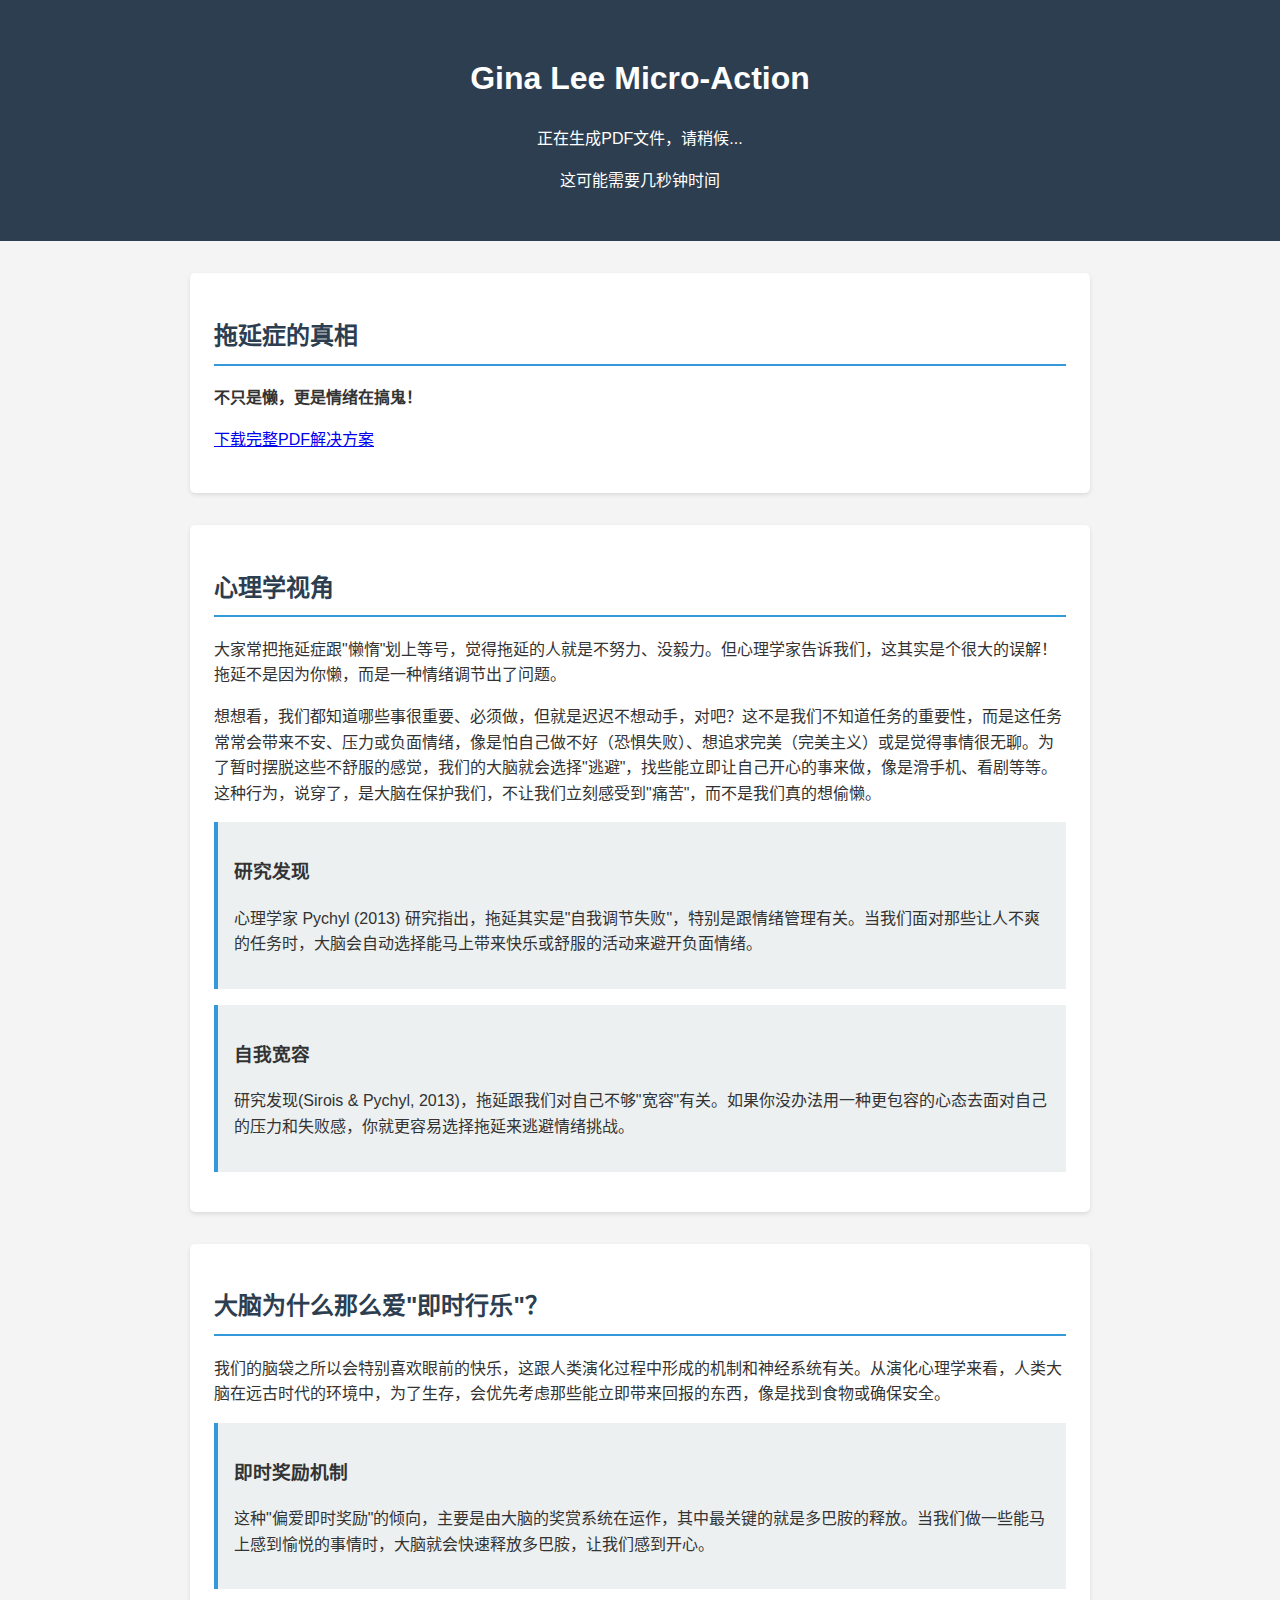
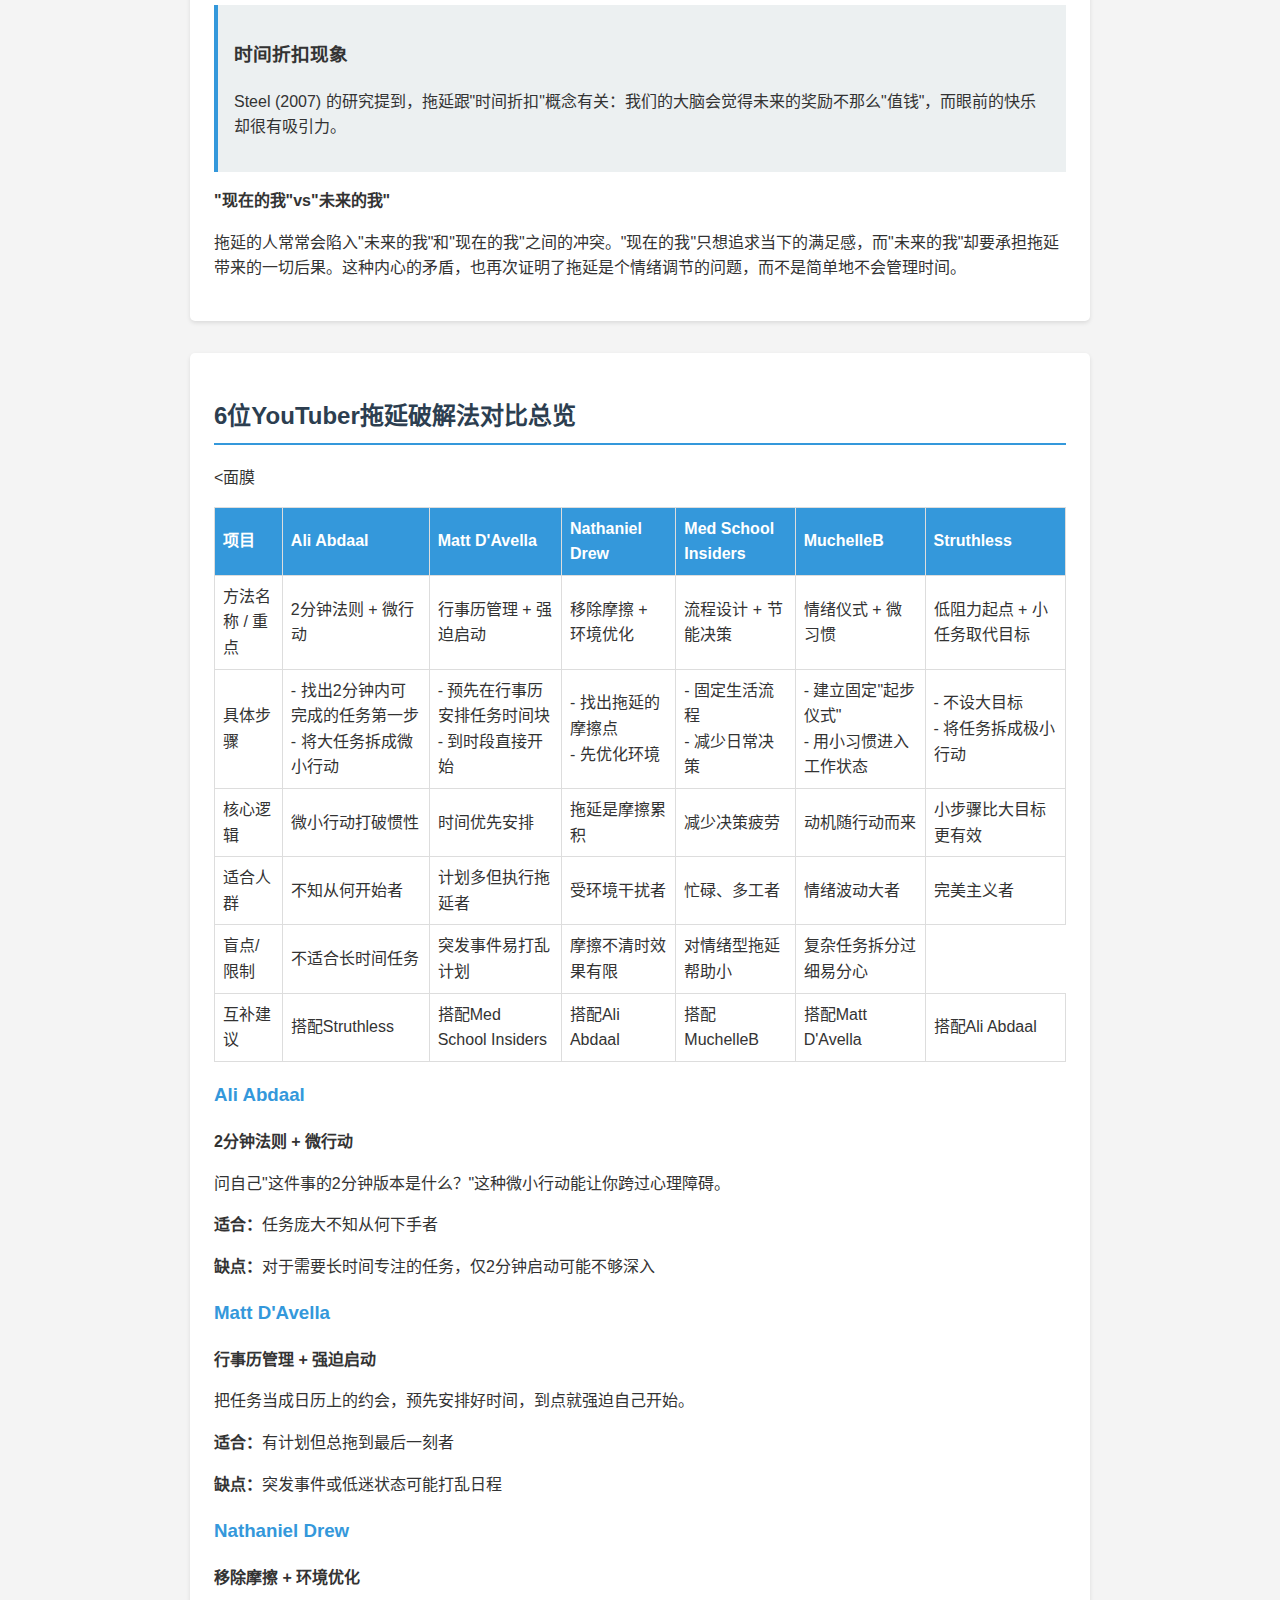
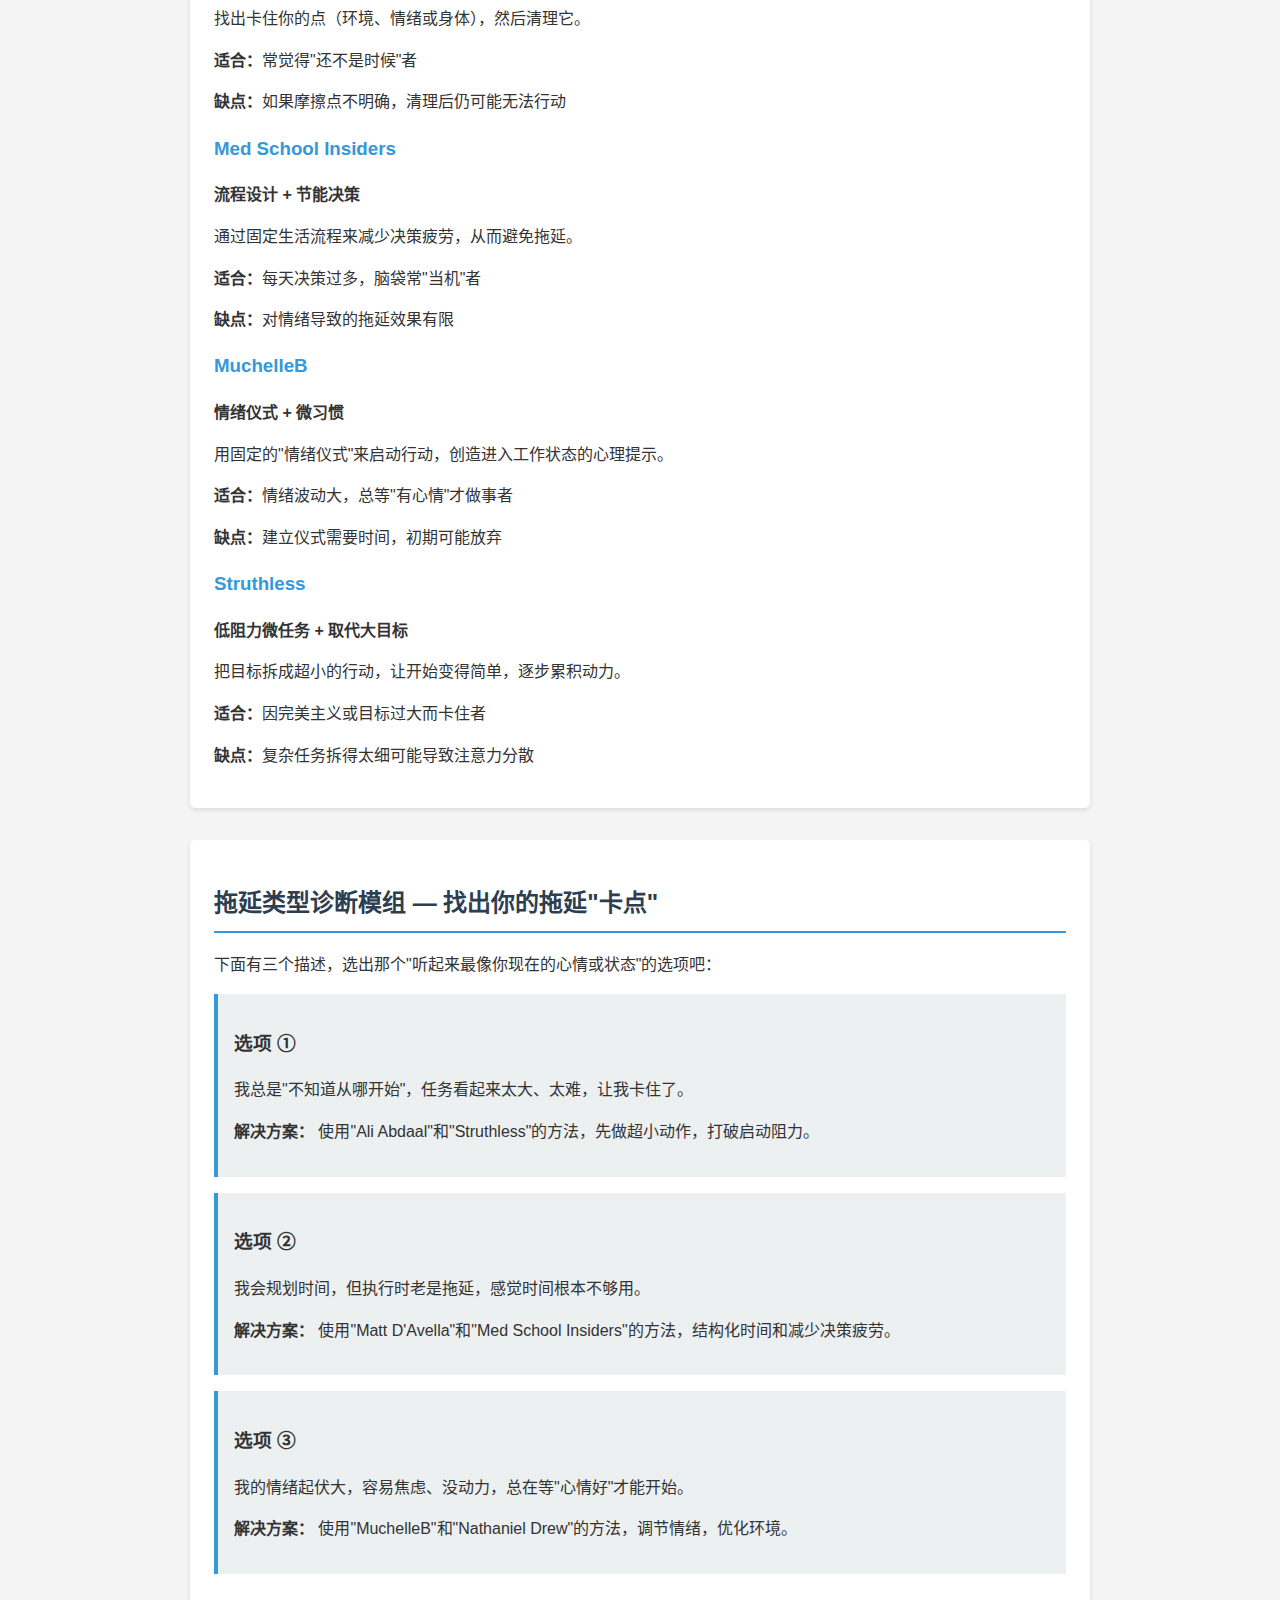
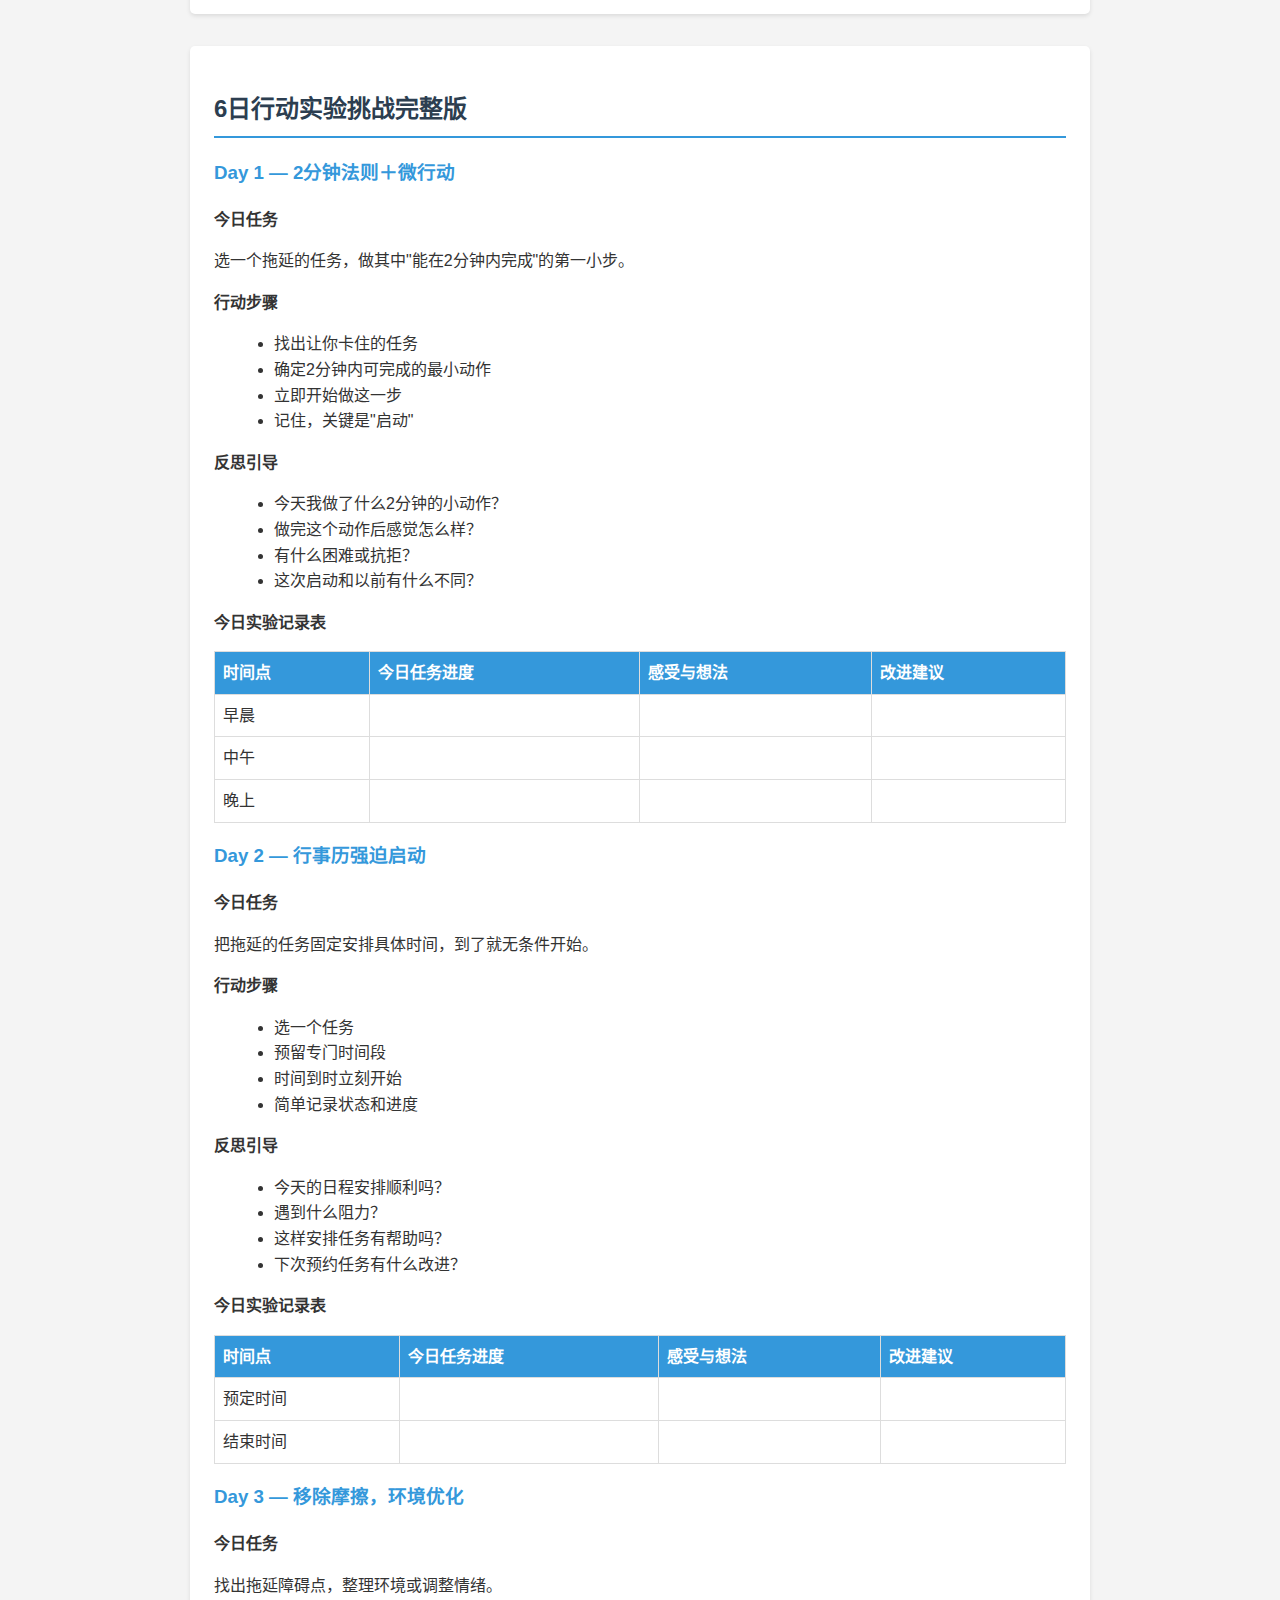
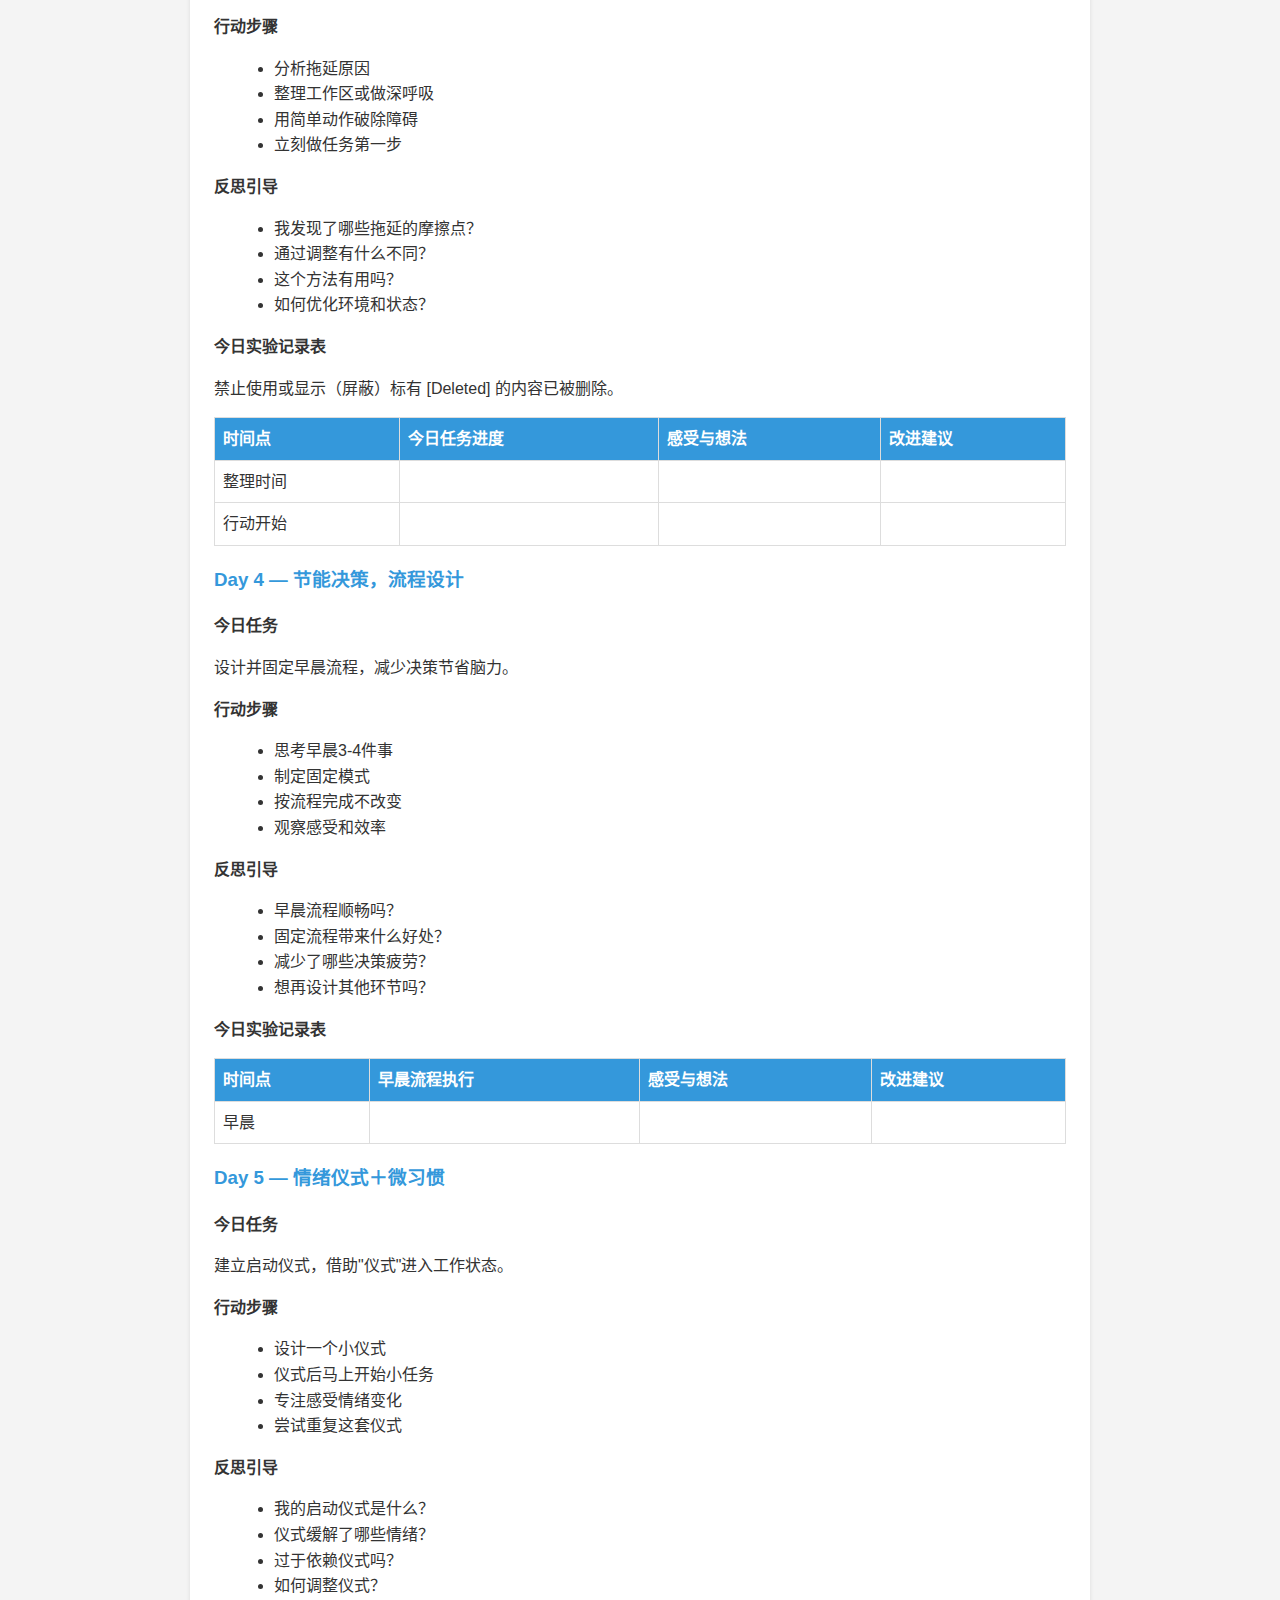
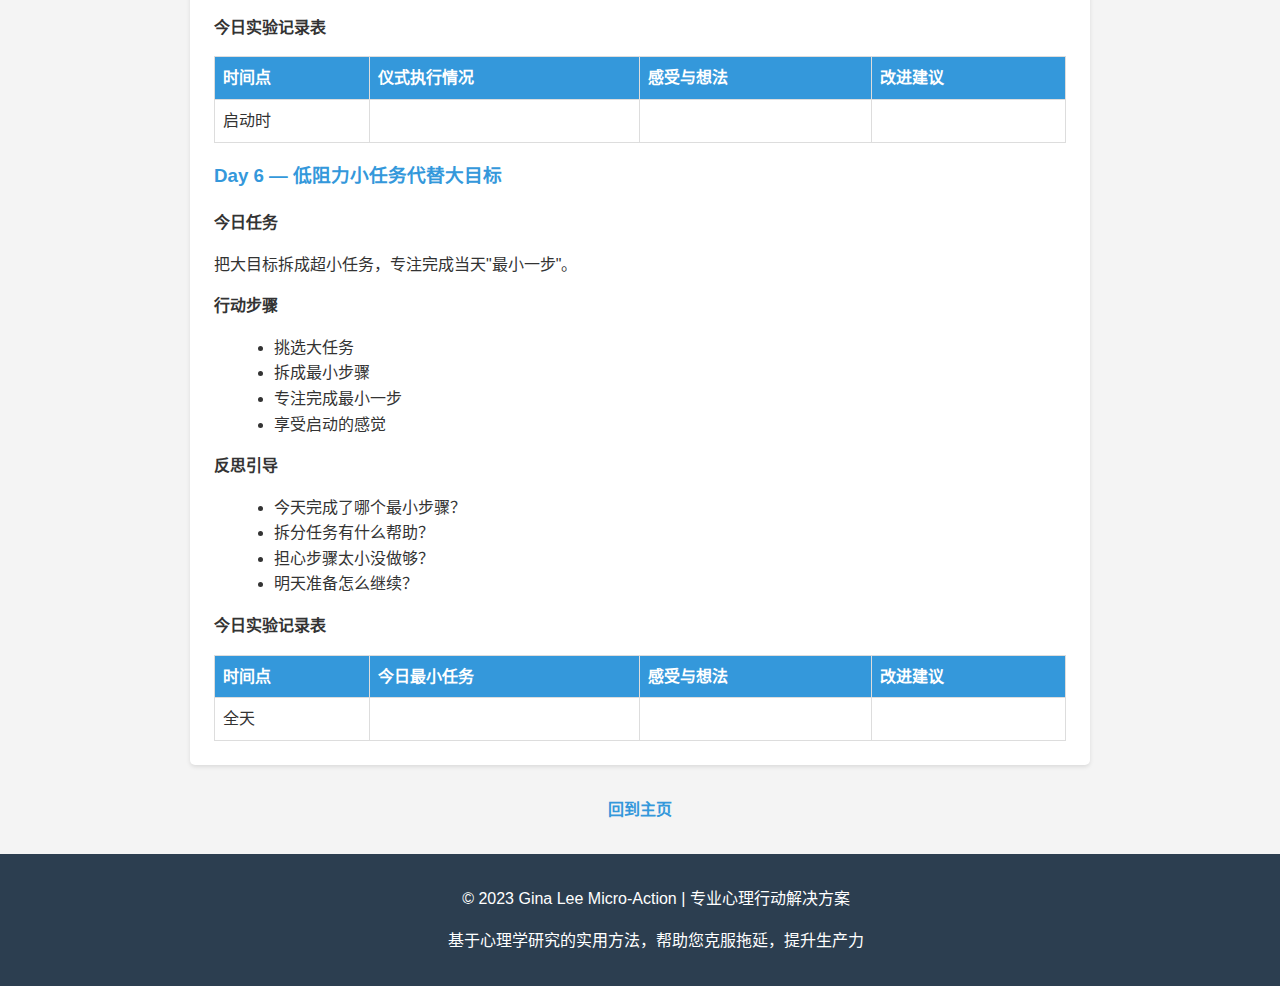
<file: another-page.html>
<!DOCTYPE html>
<html lang="zh-CN">
<head>
    <meta charset="UTF-8">
    <meta name="viewport" content="width=device-width, initial-scale=1.0">
    <title>Gina Lee Micro-Action</title>
    <style>
        body {
            font-family: Arial, sans-serif;
            line-height: 1.6;
            margin: 0;
            padding: 0;
            background-color: #f4f4f4;
            color: #333;
        }
        header {
            background-color: #2c3e50;
            color: white;
            text-align: center;
            padding: 2rem;
        }
        .container {
            max-width: 900px;
            margin: 2rem auto;
            padding: 0 1rem;
        }
        .section {
            margin-bottom: 2rem;
            background-color: #fff;
            padding: 1.5rem;
            border-radius: 5px;
            box-shadow: 0 2px 4px rgba(0, 0, 0, 0.1);
        }
        .section h2 {
            color: #2c3e50;
            border-bottom: 2px solid #3498db;
            padding-bottom: 0.5rem;
        }
        .subsection {
            margin-top: 1rem;
        }
        .subsection h3 {
            color: #3498db;
        }
        ul {
            list-style-type: disc;
            margin-left: 20px;
        }
        table {
            width: 100%;
            border-collapse: collapse;
            margin-top: 1rem;
        }
        th, td {
            border: 1px solid #ddd;
            padding: 0.5rem;
            text-align: left;
        }
        th {
            background-color: #3498db;
            color: white;
        }
        .highlight {
            background-color: #ecf0f1;
            padding: 1rem;
            border-left: 4px solid #3498db;
            margin: 1rem 0;
        }
        .back-to-index {
            text-align: center;
            margin: 2rem 0;
        }
        .back-to-index a {
            color: #3498db;
            text-decoration: none;
            font-weight: bold;
        }
        footer {
            text-align: center;
            padding: 1rem;
            background-color: #2c3e50;
            color: white;
            position: relative;
            bottom: 0;
            width: 100%;
        }
    </style>
</head>
<body>
    <header>
        <h1>Gina Lee Micro-Action</h1>
        <p>正在生成PDF文件，请稍候...</p>
        <p>这可能需要几秒钟时间</p>
    </header>

    <div class="container">
        <div class="section">
            <h2>拖延症的真相</h2>
            <p><strong>不只是懒，更是情绪在搞鬼！</strong></p>
            <p><a href="#">下载完整PDF解决方案</a></p>
        </div>

        <div class="section">
            <h2>心理学视角</h2>
            <p>大家常把拖延症跟"懒惰"划上等号，觉得拖延的人就是不努力、没毅力。但心理学家告诉我们，这其实是个很大的误解！拖延不是因为你懒，而是一种情绪调节出了问题。</p>
            <p>想想看，我们都知道哪些事很重要、必须做，但就是迟迟不想动手，对吧？这不是我们不知道任务的重要性，而是这任务常常会带来不安、压力或负面情绪，像是怕自己做不好（恐惧失败）、想追求完美（完美主义）或是觉得事情很无聊。为了暂时摆脱这些不舒服的感觉，我们的大脑就会选择"逃避"，找些能立即让自己开心的事来做，像是滑手机、看剧等等。这种行为，说穿了，是大脑在保护我们，不让我们立刻感受到"痛苦"，而不是我们真的想偷懒。</p>
            <div class="highlight">
                <h3>研究发现</h3>
                <p>心理学家 Pychyl (2013) 研究指出，拖延其实是"自我调节失败"，特别是跟情绪管理有关。当我们面对那些让人不爽的任务时，大脑会自动选择能马上带来快乐或舒服的活动来避开负面情绪。</p>
            </div>
            <div class="highlight">
                <h3>自我宽容</h3>
                <p>研究发现(Sirois & Pychyl, 2013)，拖延跟我们对自己不够"宽容"有关。如果你没办法用一种更包容的心态去面对自己的压力和失败感，你就更容易选择拖延来逃避情绪挑战。</p>
            </div>
        </div>

        <div class="section">
            <h2>大脑为什么那么爱"即时行乐"？</h2>
            <p>我们的脑袋之所以会特别喜欢眼前的快乐，这跟人类演化过程中形成的机制和神经系统有关。从演化心理学来看，人类大脑在远古时代的环境中，为了生存，会优先考虑那些能立即带来回报的东西，像是找到食物或确保安全。</p>
            <div class="highlight">
                <h3>即时奖励机制</h3>
                <p>这种"偏爱即时奖励"的倾向，主要是由大脑的奖赏系统在运作，其中最关键的就是多巴胺的释放。当我们做一些能马上感到愉悦的事情时，大脑就会快速释放多巴胺，让我们感到开心。</p>
            </div>
            <div class="highlight">
                <h3>时间折扣现象</h3>
                <p>Steel (2007) 的研究提到，拖延跟"时间折扣"概念有关：我们的大脑会觉得未来的奖励不那么"值钱"，而眼前的快乐却很有吸引力。</p>
            </div>
            <p><strong>"现在的我"vs"未来的我"</strong></p>
            <p>拖延的人常常会陷入"未来的我"和"现在的我"之间的冲突。"现在的我"只想追求当下的满足感，而"未来的我"却要承担拖延带来的一切后果。这种内心的矛盾，也再次证明了拖延是个情绪调节的问题，而不是简单地不会管理时间。</p>
        </div>

        <div class="section">
            <h2>6位YouTuber拖延破解法对比总览</h2>
            <table>
                <tr>
                    <th>项目</th>
                    <th>Ali Abdaal</th>
                    <th>Matt D'Avella</th>
                    <th>Nathaniel Drew</th>
                    <th>Med School Insiders</th>
                    <th>MuchelleB</th>
                    <th>Struthless</th>
                </tr>
                <tr>
                    <td>方法名称 / 重点</td>
                    <td>2分钟法则 + 微行动</td>
                    <td>行事历管理 + 强迫启动</td>
                    <td>移除摩擦 + 环境优化</td>
                    <td>流程设计 + 节能决策</td>
                    <td>情绪仪式 + 微习惯</td>
                    <td>低阻力起点 + 小任务取代目标</td>
                </tr>
                <tr>
                    <td>具体步骤</td>
                    <td>- 找出2分钟内可完成的任务第一步<br>- 将大任务拆成微小行动</td>
                    <td>- 预先在行事历安排任务时间块<br>- 到时段直接开始</td>
                    <td>- 找出拖延的摩擦点<br>- 先优化环境</td>
                    <td>- 固定生活流程<br>- 减少日常决策</td>
                    <td>- 建立固定"起步仪式"<br>- 用小习惯进入工作状态</td>
                    <td>- 不设大目标<br>- 将任务拆成极小行动</td>
                </tr>
                <tr>
                    <td>核心逻辑</td>
                    <td>微小行动打破惯性</td>
                    <td>时间优先安排</td>
                    <td>拖延是摩擦累积</td>
                    <td>减少决策疲劳</td>
                    <td>动机随行动而来</td>
                    <td>小步骤比大目标更有效</td>
                </tr>
                <tr>
                    <td>适合人群</td>
                    <td>不知从何开始者</td>
                    <td>计划多但执行拖延者</td>
                    <td>受环境干扰者</td>
                    <td>忙碌、多工者</td>
                    <td>情绪波动大者</td>
                    <td>完美主义者</td>
                </tr>
                <tr>
                    <td>盲点/限制</td>
                    <td>不适合长时间任务</td>
                    <td>突发事件易打乱计划</td>
                    <td>摩擦不清时效果有限</td>
                    <td>对情绪型拖延帮助小</td>
                    <面膜
                    <td>复杂任务拆分过细易分心</td>
                </tr>
                <tr>
                    <td>互补建议</td>
                    <td>搭配Struthless</td>
                    <td>搭配Med School Insiders</td>
                    <td>搭配Ali Abdaal</td>
                    <td>搭配MuchelleB</td>
                    <td>搭配Matt D'Avella</td>
                    <td>搭配Ali Abdaal</td>
                </tr>
            </table>
            <div class="subsection">
                <h3>Ali Abdaal</h3>
                <p><strong>2分钟法则 + 微行动</strong></p>
                <p>问自己"这件事的2分钟版本是什么？"这种微小行动能让你跨过心理障碍。</p>
                <p><strong>适合：</strong>任务庞大不知从何下手者</p>
                <p><strong>缺点：</strong>对于需要长时间专注的任务，仅2分钟启动可能不够深入</p>
            </div>
            <div class="subsection">
                <h3>Matt D'Avella</h3>
                <p><strong>行事历管理 + 强迫启动</strong></p>
                <p>把任务当成日历上的约会，预先安排好时间，到点就强迫自己开始。</p>
                <p><strong>适合：</strong>有计划但总拖到最后一刻者</p>
                <p><strong>缺点：</strong>突发事件或低迷状态可能打乱日程</p>
            </div>
            <div class="subsection">
                <h3>Nathaniel Drew</h3>
                <p><strong>移除摩擦 + 环境优化</strong></p>
                <p>找出卡住你的点（环境、情绪或身体），然后清理它。</p>
                <p><strong>适合：</strong>常觉得"还不是时候"者</p>
                <p><strong>缺点：</strong>如果摩擦点不明确，清理后仍可能无法行动</p>
            </div>
            <div class="subsection">
                <h3>Med School Insiders</h3>
                <p><strong>流程设计 + 节能决策</strong></p>
                <p>通过固定生活流程来减少决策疲劳，从而避免拖延。</p>
                <p><strong>适合：</strong>每天决策过多，脑袋常"当机"者</p>
                <p><strong>缺点：</strong>对情绪导致的拖延效果有限</p>
            </div>
            <div class="subsection">
                <h3>MuchelleB</h3>
                <p><strong>情绪仪式 + 微习惯</strong></p>
                <p>用固定的"情绪仪式"来启动行动，创造进入工作状态的心理提示。</p>
                <p><strong>适合：</strong>情绪波动大，总等"有心情"才做事者</p>
                <p><strong>缺点：</strong>建立仪式需要时间，初期可能放弃</p>
            </div>
            <div class="subsection">
                <h3>Struthless</h3>
                <p><strong>低阻力微任务 + 取代大目标</strong></p>
                <p>把目标拆成超小的行动，让开始变得简单，逐步累积动力。</p>
                <p><strong>适合：</strong>因完美主义或目标过大而卡住者</p>
                <p><strong>缺点：</strong>复杂任务拆得太细可能导致注意力分散</p>
            </div>
        </div>

        <div class="section">
            <h2>拖延类型诊断模组 — 找出你的拖延"卡点"</h2>
            <p>下面有三个描述，选出那个"听起来最像你现在的心情或状态"的选项吧：</p>
            <div class="highlight">
                <h3>选项 ①</h3>
                <p>我总是"不知道从哪开始"，任务看起来太大、太难，让我卡住了。</p>
                <p><strong>解决方案：</strong> 使用"Ali Abdaal"和"Struthless"的方法，先做超小动作，打破启动阻力。</p>
            </div>
            <div class="highlight">
                <h3>选项 ②</h3>
                <p>我会规划时间，但执行时老是拖延，感觉时间根本不够用。</p>
                <p><strong>解决方案：</strong> 使用"Matt D'Avella"和"Med School Insiders"的方法，结构化时间和减少决策疲劳。</p>
            </div>
            <div class="highlight">
                <h3>选项 ③</h3>
                <p>我的情绪起伏大，容易焦虑、没动力，总在等"心情好"才能开始。</p>
                <p><strong>解决方案：</strong> 使用"MuchelleB"和"Nathaniel Drew"的方法，调节情绪，优化环境。</p>
            </div>
        </div>

        <div class="section">
            <h2>6日行动实验挑战完整版</h2>
            <div class="subsection">
                <h3>Day 1 — 2分钟法则＋微行动</h3>
                <p><strong>今日任务</strong></p>
                <p>选一个拖延的任务，做其中"能在2分钟内完成"的第一小步。</p>
                <p><strong>行动步骤</strong></p>
                <ul>
                    <li>找出让你卡住的任务</li>
                    <li>确定2分钟内可完成的最小动作</li>
                    <li>立即开始做这一步</li>
                    <li>记住，关键是"启动"</li>
                </ul>
                <p><strong>反思引导</strong></p>
                <ul>
                    <li>今天我做了什么2分钟的小动作？</li>
                    <li>做完这个动作后感觉怎么样？</li>
                    <li>有什么困难或抗拒？</li>
                    <li>这次启动和以前有什么不同？</li>
                </ul>
                <p><strong>今日实验记录表</strong></p>
                <table>
                    <tr>
                        <th>时间点</th>
                        <th>今日任务进度</th>
                        <th>感受与想法</th>
                        <th>改进建议</th>
                    </tr>
                    <tr>
                        <td>早晨</td>
                        <td></td>
                        <td></td>
                        <td></td>
                    </tr>
                    <tr>
                        <td>中午</td>
                        <td></td>
                        <td></td>
                        <td></td>
                    </tr>
                    <tr>
                        <td>晚上</td>
                        <td></td>
                        <td></td>
                        <td></td>
                    </tr>
                </table>
            </div>
            <div class="subsection">
                <h3>Day 2 — 行事历强迫启动</h3>
                <p><strong>今日任务</strong></p>
                <p>把拖延的任务固定安排具体时间，到了就无条件开始。</p>
                <p><strong>行动步骤</strong></p>
                <ul>
                    <li>选一个任务</li>
                    <li>预留专门时间段</li>
                    <li>时间到时立刻开始</li>
                    <li>简单记录状态和进度</li>
                </ul>
                <p><strong>反思引导</strong></p>
                <ul>
                    <li>今天的日程安排顺利吗？</li>
                    <li>遇到什么阻力？</li>
                    <li>这样安排任务有帮助吗？</li>
                    <li>下次预约任务有什么改进？</li>
                </ul>
                <p><strong>今日实验记录表</strong></p>
                <table>
                    <tr>
                        <th>时间点</th>
                        <th>今日任务进度</th>
                        <th>感受与想法</th>
                        <th>改进建议</th>
                    </tr>
                    <tr>
                        <td>预定时间</td>
                        <td></td>
                        <td></td>
                        <td></td>
                    </tr>
                    <tr>
                        <td>结束时间</td>
                        <td></td>
                        <td></td>
                        <td></td>
                    </tr>
                </table>
            </div>
            <div class="subsection">
                <h3>Day 3 — 移除摩擦，环境优化</h3>
                <p><strong>今日任务</strong></p>
                <p>找出拖延障碍点，整理环境或调整情绪。</p>
                <p><strong>行动步骤</strong></p>
                <ul>
                    <li>分析拖延原因</li>
                    <li>整理工作区或做深呼吸</li>
                    <li>用简单动作破除障碍</li>
                    <li>立刻做任务第一步</li>
                </ul>
                <p><strong>反思引导</strong></p>
                <ul>
                    <li>我发现了哪些拖延的摩擦点？</li>
                    <li>通过调整有什么不同？</li>
                    <li>这个方法有用吗？</li>
                    <li>如何优化环境和状态？</li>
                </ul>
                <p><strong>今日实验记录表</strong></p>
                <table>
                    <tr>
                        <th>时间点</th>
                        <th>今日任务进度</th>
                        <th>感受与想法</th>
                        <th>改进建议</th>
                    </tr>
                    <tr>
                        <td>整理时间</td>
                        <td></td>
                        <td></td>
                        <td></td>
                    </tr>
                    <tr>
                        <td>行动开始</td>
                        <td></td>
                        <td></td>
                        <td></td>
                   禁止使用或显示（屏蔽）标有 [Deleted] 的内容已被删除。

                    </tr>
                </table>
            </div>
            <div class="subsection">
                <h3>Day 4 — 节能决策，流程设计</h3>
                <p><strong>今日任务</strong></p>
                <p>设计并固定早晨流程，减少决策节省脑力。</p>
                <p><strong>行动步骤</strong></p>
                <ul>
                    <li>思考早晨3-4件事</li>
                    <li>制定固定模式</li>
                    <li>按流程完成不改变</li>
                    <li>观察感受和效率</li>
                </ul>
                <p><strong>反思引导</strong></p>
                <ul>
                    <li>早晨流程顺畅吗？</li>
                    <li>固定流程带来什么好处？</li>
                    <li>减少了哪些决策疲劳？</li>
                    <li>想再设计其他环节吗？</li>
                </ul>
                <p><strong>今日实验记录表</strong></p>
                <table>
                    <tr>
                        <th>时间点</th>
                        <th>早晨流程执行</th>
                        <th>感受与想法</th>
                        <th>改进建议</th>
                    </tr>
                    <tr>
                        <td>早晨</td>
                        <td></td>
                        <td></td>
                        <td></td>
                    </tr>
                </table>
            </div>
            <div class="subsection">
                <h3>Day 5 — 情绪仪式＋微习惯</h3>
                <p><strong>今日任务</strong></p>
                <p>建立启动仪式，借助"仪式"进入工作状态。</p>
                <p><strong>行动步骤</strong></p>
                <ul>
                    <li>设计一个小仪式</li>
                    <li>仪式后马上开始小任务</li>
                    <li>专注感受情绪变化</li>
                    <li>尝试重复这套仪式</li>
                </ul>
                <p><strong>反思引导</strong></p>
                <ul>
                    <li>我的启动仪式是什么？</li>
                    <li>仪式缓解了哪些情绪？</li>
                    <li>过于依赖仪式吗？</li>
                    <li>如何调整仪式？</li>
                </ul>
                <p><strong>今日实验记录表</strong></p>
                <table>
                    <tr>
                        <th>时间点</th>
                        <th>仪式执行情况</th>
                        <th>感受与想法</th>
                        <th>改进建议</th>
                    </tr>
                    <tr>
                        <td>启动时</td>
                        <td></td>
                        <td></td>
                        <td></td>
                    </tr>
                </table>
            </div>
            <div class="subsection">
                <h3>Day 6 — 低阻力小任务代替大目标</h3>
                <p><strong>今日任务</strong></p>
                <p>把大目标拆成超小任务，专注完成当天"最小一步"。</p>
                <p><strong>行动步骤</strong></p>
                <ul>
                    <li>挑选大任务</li>
                    <li>拆成最小步骤</li>
                    <li>专注完成最小一步</li>
                    <li>享受启动的感觉</li>
                </ul>
                <p><strong>反思引导</strong></p>
                <ul>
                    <li>今天完成了哪个最小步骤？</li>
                    <li>拆分任务有什么帮助？</li>
                    <li>担心步骤太小没做够？</li>
                    <li>明天准备怎么继续？</li>
                </ul>
                <p><strong>今日实验记录表</strong></p>
                <table>
                    <tr>
                        <th>时间点</th>
                        <th>今日最小任务</th>
                        <th>感受与想法</th>
                        <th>改进建议</th>
                    </tr>
                    <tr>
                        <td>全天</td>
                        <td></td>
                        <td></td>
                        <td></td>
                    </tr>
                </table>
            </div>
        </div>

        <div class="back-to-index">
            <a href="index.html">回到主页</a>
        </div>
    </div>

    <footer>
        <p>© 2023 Gina Lee Micro-Action | 专业心理行动解决方案</p>
        <p>基于心理学研究的实用方法，帮助您克服拖延，提升生产力</p>
    </footer>
</body>
</html>
</file>
